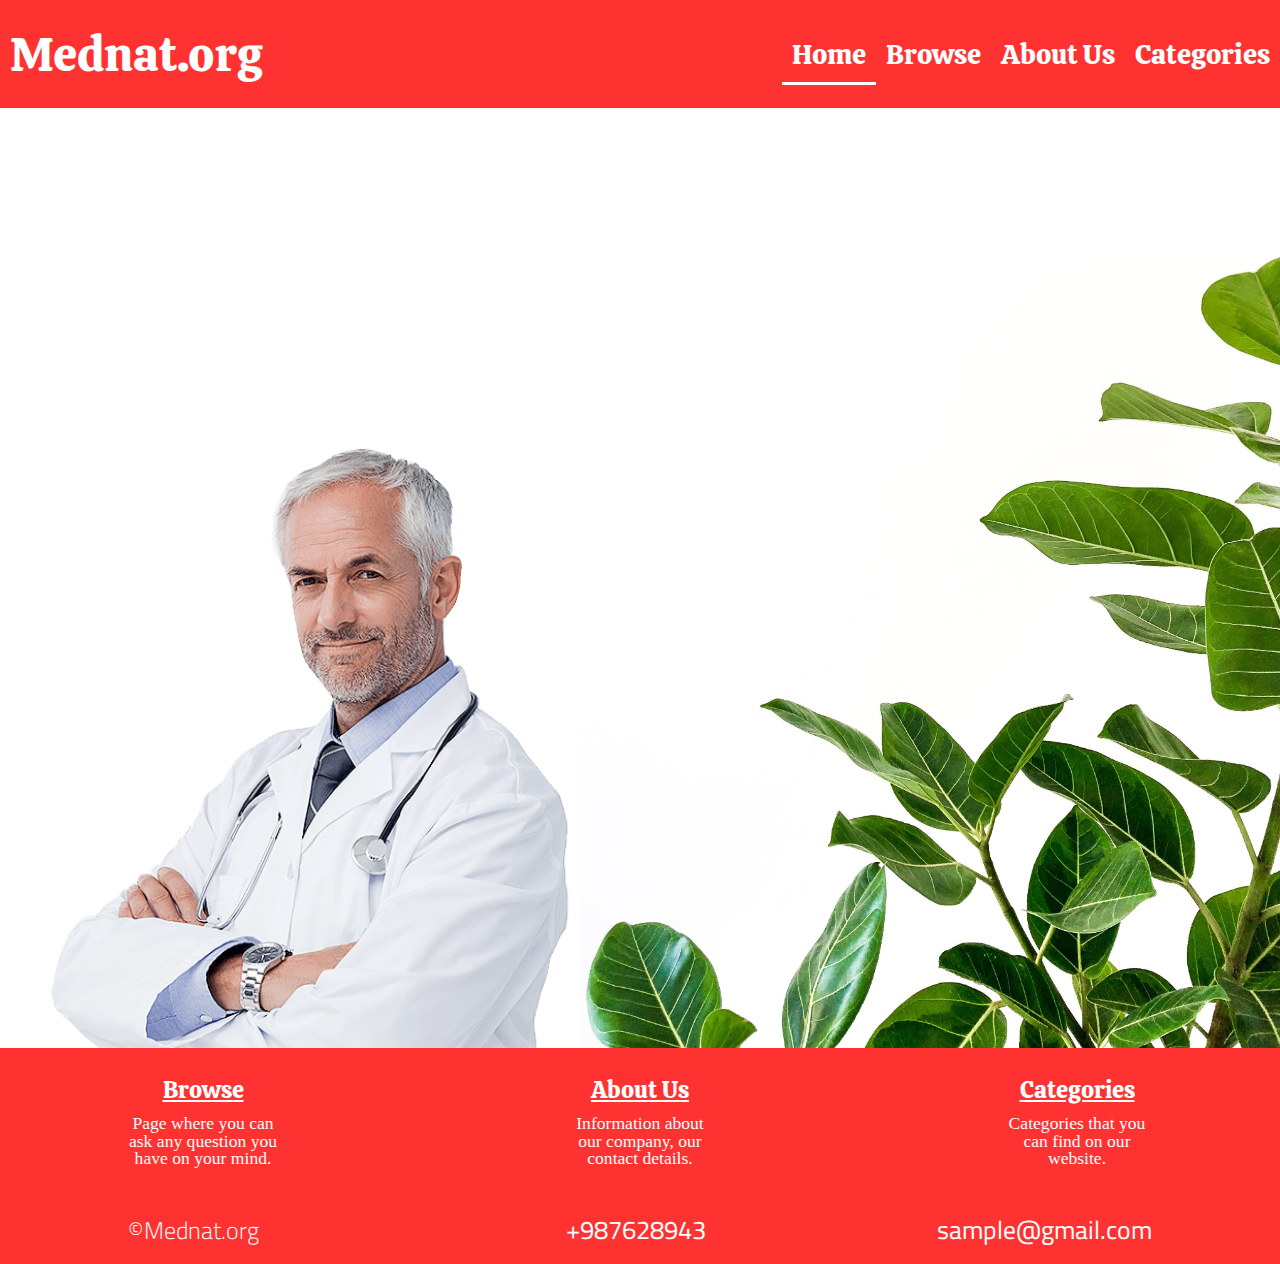
<file: Group 27_Mednat/index.html>
<!DOCTYPE html>
<html lang="en">
<head>
    <meta charset="UTF-8">
    <meta http-equiv="X-UA-Compatible" content="IE=edge">
    <meta name="viewport" content="width=device-width, initial-scale=1.0">
    <title>Homepage</title>
    <link rel="stylesheet" href="reset.css">
    <link rel="stylesheet" href="styles.css">
</head>

<body>
    <!-- Header -->
    <div class = "Header">
        <!-- Logo -->
        <a href ="index.html" class = "Logo">Mednat.org</a>

        <!-- Navigation Bar -->
        <nav>
            <ul class="Navbar">
                <li>
                    <a href="index.html" class="active">Home</a>
                </li>
                <li>
                    <a href="browse.html">Browse</a>
                </li>
                <li>
                    <a href="about_us.html">About Us</a>
                </li>
                <li>
                    <a href="categories.html">Categories</a>
                </li>
            </ul>
        </nav>
        
        <button class="hamburger">
            <div class="bar"></div>
        </button>

        <nav class="mobile-navbar">
            <a href="index.html">Home</a>
            <a href="browse.html">Browse</a>
            <a href="about_us.html">About Us</a>
            <a href="categories.html">Categories</a>
        </nav>
        
    </div>

    <!-- Main Block -->
    <div class="Main_block">
        <img class="Img_doctor" src="Assets/doctor_home.png" alt="Trustworthy doctor">
    
        <!-- Buttons -->
        <ul id='Buttons'>
            <li id="Link-1">
                <a href="results.html" class="Button">Wax Moth</a>
            </li>
            <li id="Link-2">
                <a href="results.html" class="Button">Covid 19 Treatment</a>
            </li>
            <li id="Link-3">
                <a href="results.html" class="Button">Allergies</a>
            </li>
            <li id="Link-4">
                <a href="categories.html" class="Button">Categories</a>
            </li>
        </ul>  
    
        <img src="Assets/plant_home.png" class="Img_leaves" alt="Leaves">
    </div>

    <!-- Footer -->
    <footer>
        <div id="footer-navbar">
            <div class="column Browse">
                <a href="browse.html" class="column-text">
                    Browse
                </a>

                <p class="column-info">
                    Page where you can ask any question you have on your mind.
                </p>
            </div>

            <div class="column About Us">
                <a href="about_us.html" class="column-text">
                    About Us
                </a>

                <p class="column-info">
                    Information about our company, our contact details.
                </p>
            </div>

            <div class="column Categories">
                <a href="categories.html" class="column-text">
                    Categories
                </a>

                <p class="column-info">
                    Categories that you can find on our website.
                </p>
            </div>
        </div>

        <div id="details">
            <h1 id="copyright-text">
                &#169;Mednat.org
            </h1>

            <h1 id="number" class="contact-details">
                +987628943
            </h1>

            <h1 id="email" class="contact-details">
                sample@gmail.com
            </h1>
        </div>
    </footer>

    <script src="Scripts/navbar-slider.js"></script>
</body>
</html>
</file>
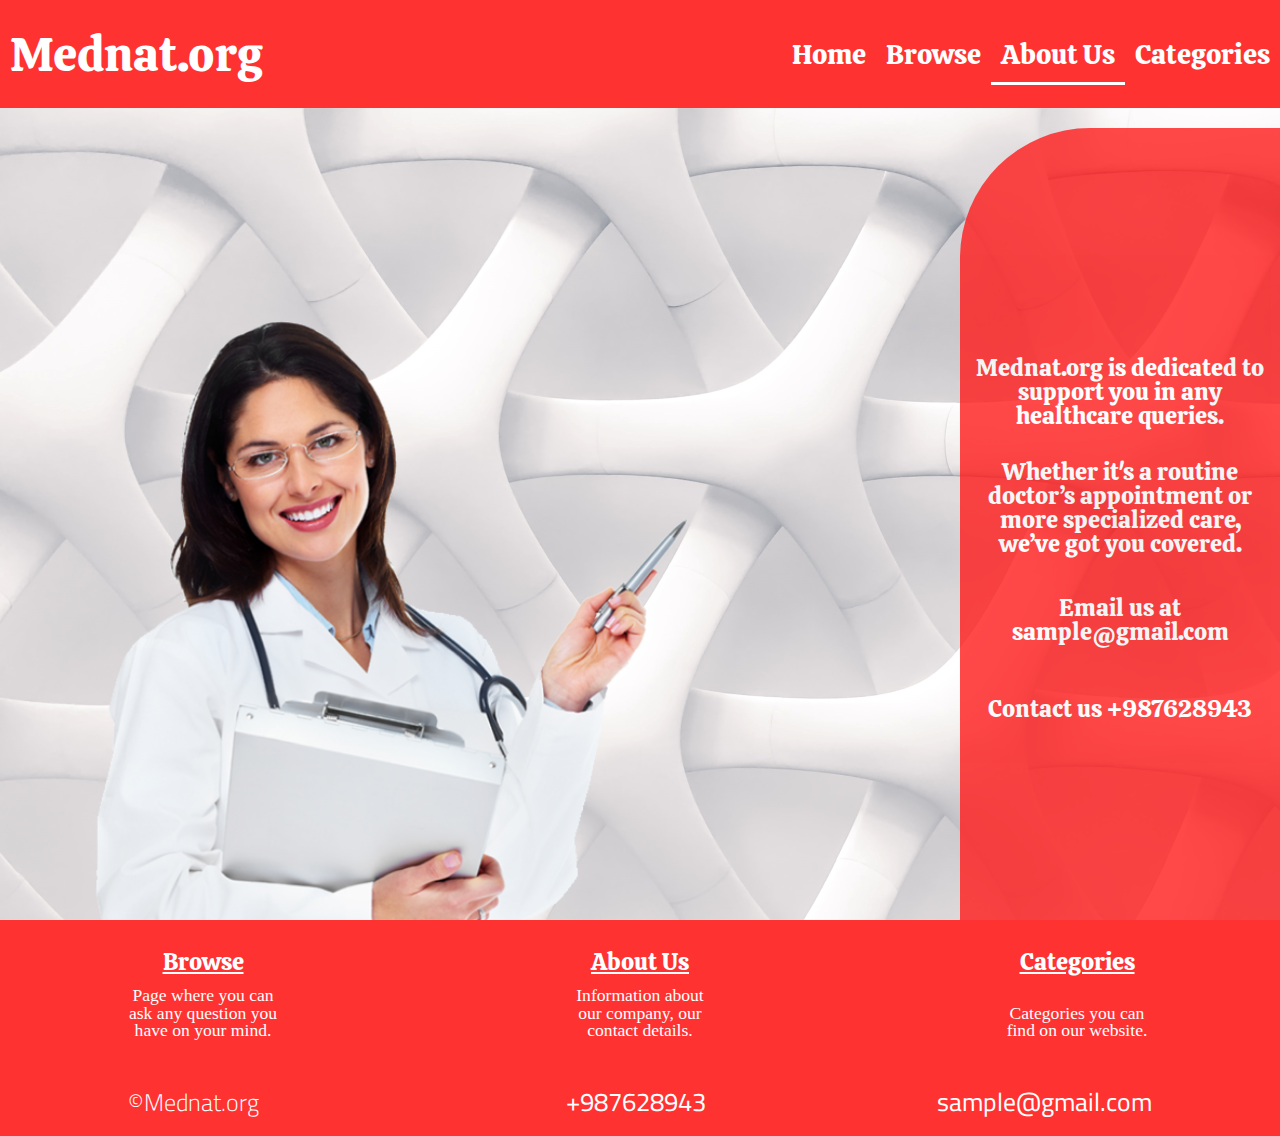
<file: Group 27_Mednat/about_us.html>
<!DOCTYPE html>
<html lang="en">
<head>
    <meta charset="UTF-8">
    <meta http-equiv="X-UA-Compatible" content="IE=edge">
    <meta name="viewport" content="width=device-width, initial-scale=1.0">
    <title>About Us</title>
    <link rel="stylesheet" href="reset.css">
    <link rel="stylesheet" href="styles.css">
</head>
<body>
    <!-- Header -->
    <div class = "Header">
        <!-- Logo -->
        <a href ="index.html" class="Logo">Mednat.org</a>

        <!-- Navigation Bar -->
        <nav>
            <ul class="Navbar">
                <li>
                    <a href="index.html">Home</a>
                </li>
                <li>
                    <a href="browse.html">Browse</a>
                </li>
                <li>
                    <a href="about_us.html" class="active">About Us</a>
                </li>
                <li>
                    <a href="categories.html">Categories</a>
                </li>
            </ul>
        </nav>

        <button class="hamburger">
            <div class="bar"></div>
        </button>

        <nav class="mobile-navbar">
            <a href="index.html">Home</a>
            <a href="browse.html">Browse</a>
            <a href="about_us.html">About Us</a>
            <a href="categories.html">Categories</a>
        </nav>
    </div>

    <!-- Main Block -->
    <div class = "About_us_block Main_block">
        <!-- Doctor Image -->
        <img class = "Img_doctor Img2" src = "Assets/about_us.png" alt = "Trustworthy doctor">

        <div class="Info_about_us">
            <p class = "About_us">
                Mednat.org is dedicated to support you in any healthcare queries.
            </p>
            <p class = "About_us">
                Whether it's a routine doctor’s appointment or more specialized care, we’ve got you covered. 
            </p>

            <div id="contact_info">
                <p id = "e-mail">
                    Email us at
                    sample@gmail.com
                </p>
                <p id = "mobile_number">
                    Contact us
                    +987628943
                </p>
            </div>
        </div>
    </div>

    <!-- Footer -->
    <footer>
        <div id="footer-navbar">
            <div class="column Browse">
                <a href="browse.html" class="column-text">
                    Browse
                </a>

                <p class="column-info">
                    Page where you can ask any question you have on your mind.
                </p>
            </div>

            <div class="column About Us">
                <a href="about_us.html" class="column-text">
                    About Us
                </a>

                <p class="column-info">
                    Information about our company, our contact details.
                </p>
            </div>

            <div class="column Categories">
                <a href="categories.html" class="column-text">
                    Categories
                </a>

                <p class="column-info">
                    Categories you can find on our website.
                </p>
            </div>
        </div>

        <div id="details">
            <h1 id="copyright-text">
                &#169;Mednat.org
            </h1>

            <h1 id="number" class="contact-details">
                +987628943
            </h1>

            <h1 id="email" class="contact-details">
                sample@gmail.com
            </h1>
        </div>
    </footer>

    <script src="Scripts/navbar-slider.js"></script>
</body>
</html>
</file>
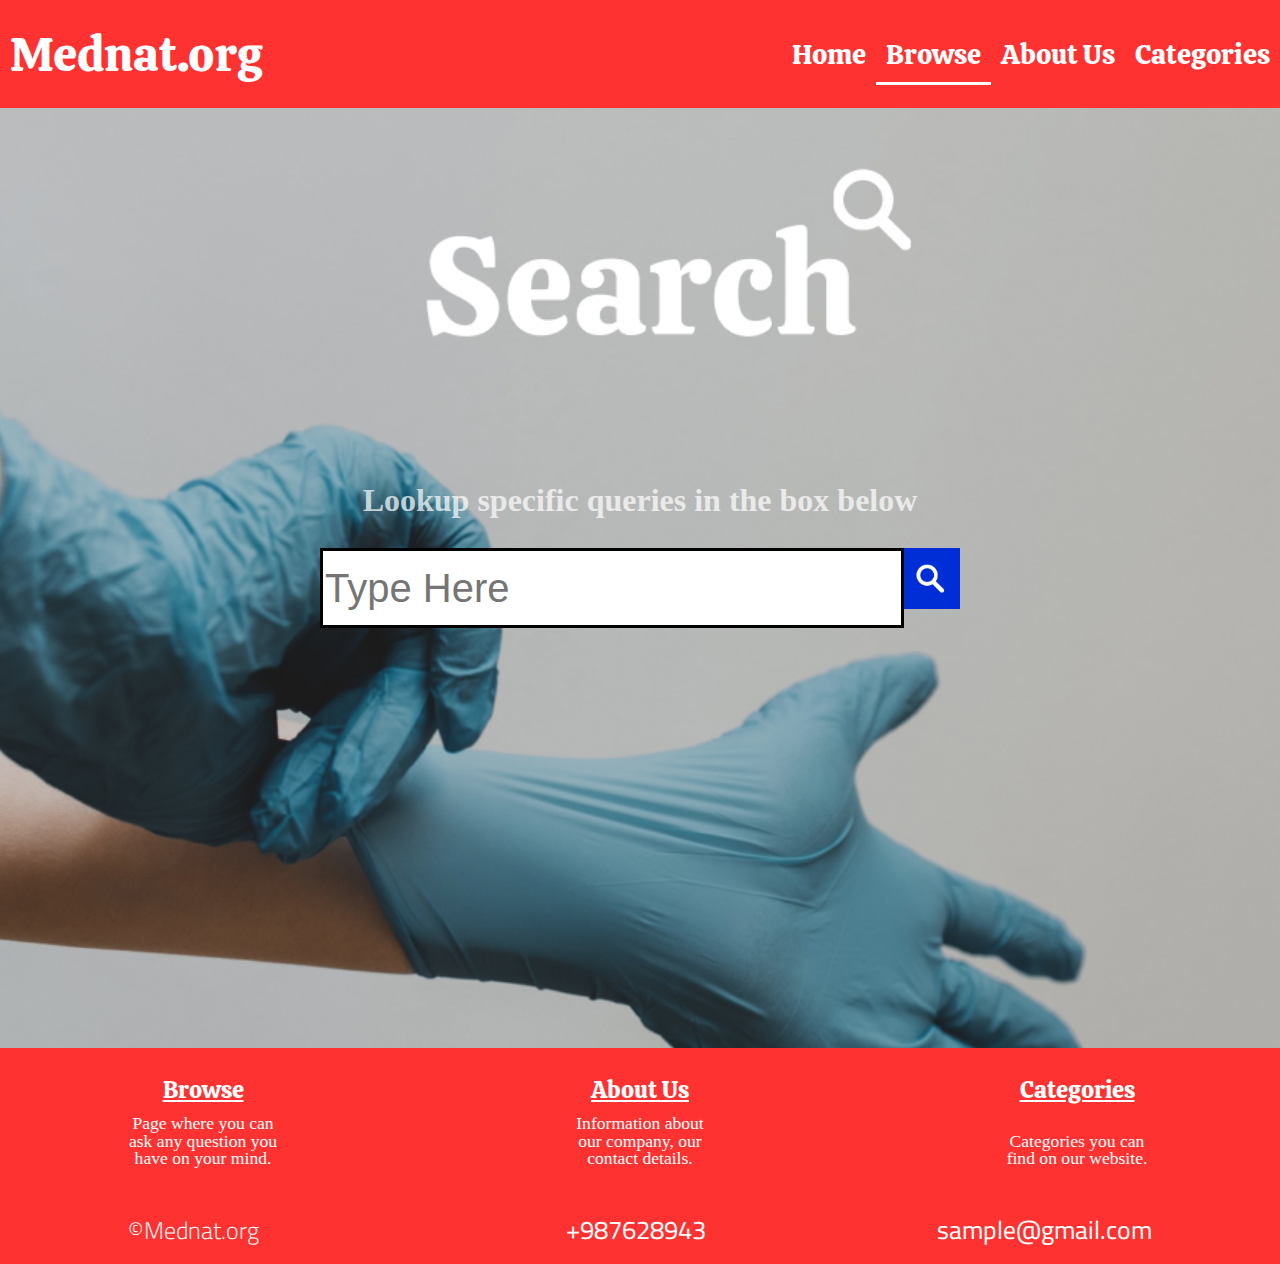
<file: Group 27_Mednat/browse.html>
<!DOCTYPE html>
<html lang="en">
<head>
    <meta charset="UTF-8">
    <meta http-equiv="X-UA-Compatible" content="IE=edge">
    <meta name="viewport" content="width=device-width, initial-scale=1.0">
    <title>About Us</title>
    <link rel="stylesheet" href="reset.css">
    <link rel="stylesheet" href="styles.css">
</head>

<body>
    <!-- Header -->
    <div class = "Header">
        <!-- Logo -->
        <a href ="index.html" class = "Logo">Mednat.org</a>

        <!-- Navigation Bar -->
        <nav>
            <ul class="Navbar">
                <li>
                    <a href="index.html">Home</a>
                </li>
                <li>
                    <a href="browse.html" class="active ">Browse</a>
                </li>
                <li>
                    <a href="about_us.html">About Us</a>
                </li>
                <li>
                    <a href="categories.html">Categories</a>
                </li>
            </ul>
        </nav>
        
        <button class="hamburger">
            <div class="bar"></div>
        </button>

        <nav class="mobile-navbar">
            <a href="index.html">Home</a>
            <a href="browse.html">Browse</a>
            <a href="about_us.html">About Us</a>
            <a href="categories.html">Categories</a>
        </nav>
    </div>

    <div class="Browse_block Main_block">
        <div id="searchContent">
            <div id="searchParagraph">
                <h1 id="searchLogo">
                    Search
                </h1>

                <p>
                    Lookup specific queries in the box below 
                </p>
            </div>

            <form action="https://www.google.com/search" id="searchBar" method="get" name="searchform" target="_blank">
                <input name="sitesearch" type="hidden" value="">
                <input autocomplete="on" class="form-control search" name="q" placeholder="Type Here" required="required"  type="text" id="searchInput">
                <button id="submitButton" type="submit"></button>
            </form>
        </div>
    </div>
    
    <!-- Footer -->
    <footer>
        <div id="footer-navbar">
            <div class="column Browse">
                <a href="browse.html" class="column-text">
                    Browse
                </a>

                <p class="column-info">
                    Page where you can ask any question you have on your mind.
                </p>
            </div>

            <div class="column About Us">
                <a href="about_us.html" class="column-text">
                    About Us
                </a>

                <p class="column-info">
                    Information about our company, our contact details.
                </p>
            </div>

            <div class="column Categories">
                <a href="categories.html" class="column-text">
                    Categories
                </a>

                <p class="column-info">
                    Categories you can find on our website.
                </p>
            </div>
        </div>

        <div id="details">
            <h1 id="copyright-text">
                &#169;Mednat.org
            </h1>

            <h1 id="number" class="contact-details">
                +987628943
            </h1>

            <h1 id="email" class="contact-details">
                sample@gmail.com
            </h1>
        </div>
    </footer>

    <script src="Scripts/navbar-slider.js"></script>
</body>
</html>
</file>
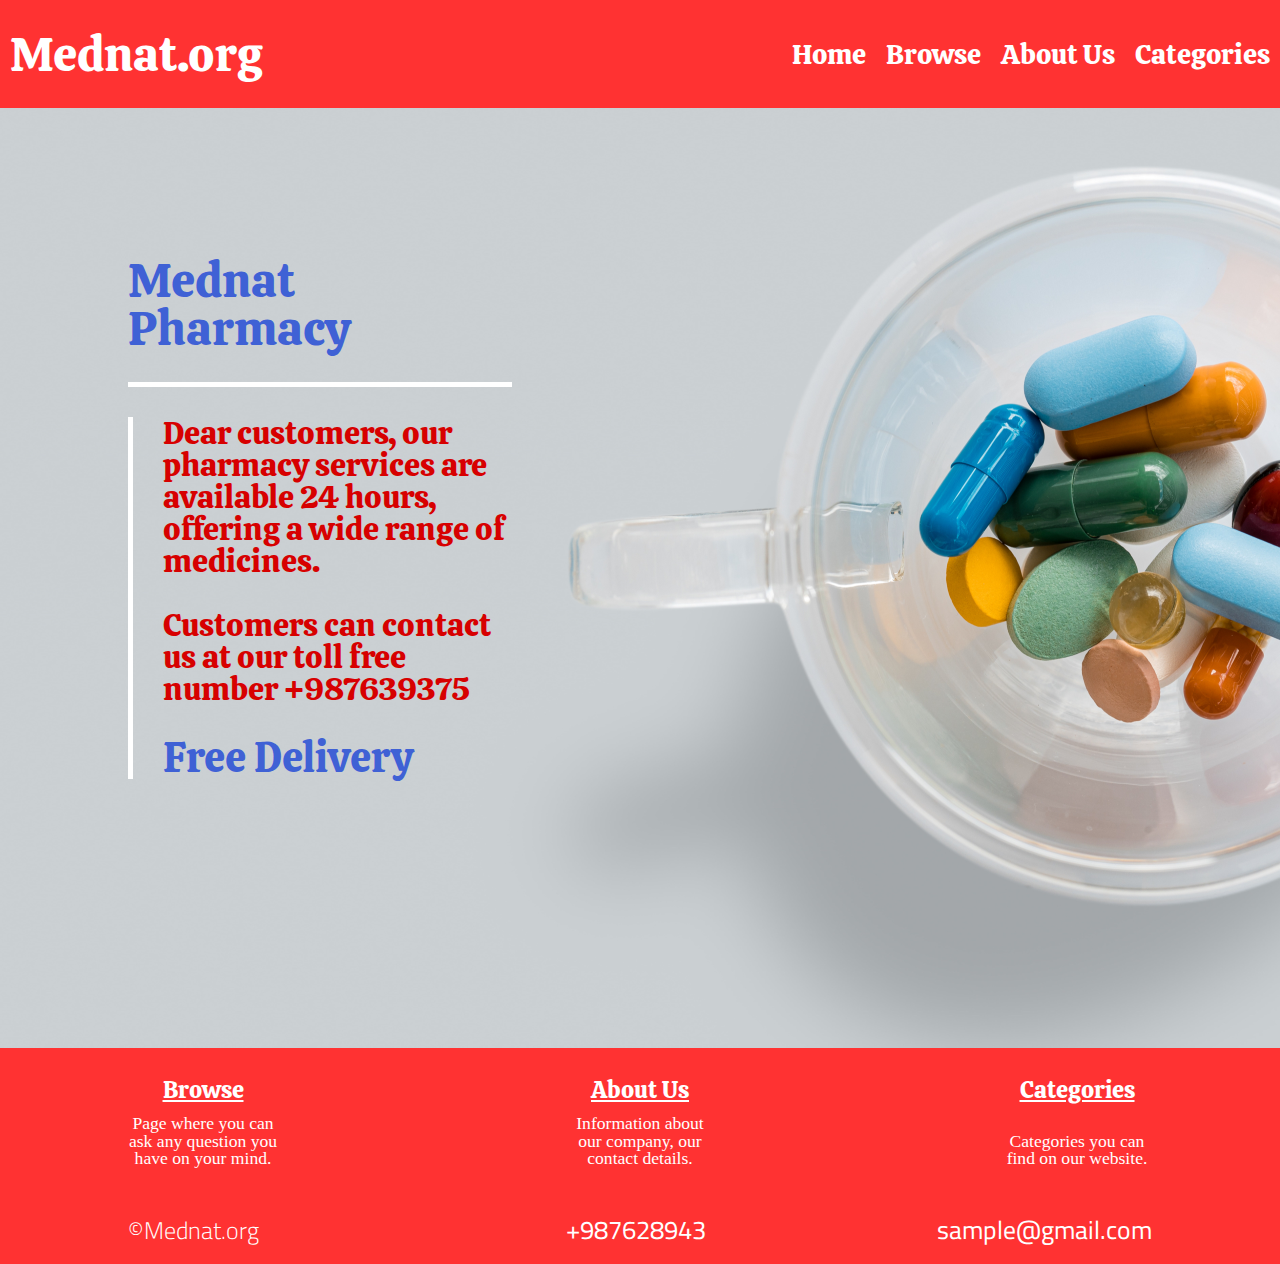
<file: Group 27_Mednat/pharmacy.html>
<!DOCTYPE html>
<html lang="en">
<head>
    <meta charset="UTF-8">
    <meta http-equiv="X-UA-Compatible" content="IE=edge">
    <meta name="viewport" content="width=device-width, initial-scale=1.0">
    <title>Pharmacy</title>
    <link rel="stylesheet" href="reset.css">
    <link rel="stylesheet" href="styles.css">
</head>

<body>
    <!-- Header -->
    <div class = "Header">
        <!-- Logo -->
        <a href ="index.html" class = "Logo">Mednat.org</a>

        <!-- Navigation Bar -->
        <nav>
            <ul class = "Navbar">
                <li>
                    <a href="index.html">Home</a>
                </li>
                <li>
                    <a href="browse.html">Browse</a>
                </li>
                <li>
                    <a href="about_us.html">About Us</a>
                </li>
                <li>
                    <a href="categories.html">Categories</a>
                </li>
            </ul>
        </nav>

        <button class="hamburger">
            <div class="bar"></div>
        </button>

        <nav class="mobile-navbar">
            <a href="index.html">Home</a>
            <a href="browse.html">Browse</a>
            <a href="about_us.html">About Us</a>
            <a href="categories.html">Categories</a>
        </nav>
    </div>

    <!-- Main Block -->
    <div class="Main_block Pharmacy">
        <div id="Mednat-pharmacy">
            <h1 class="pharmacy" id="label">
                Mednat Pharmacy
            </h1>
    
            <p class="pharmacy" id="info">
                Dear customers, our pharmacy services are available 24 hours, offering a wide range of medicines. 
                <br>
                <br>
                Customers can contact us at our toll free number
                +987639375
                
                <br>
                <br>

                <span class="pharmacy" id="delivery">
                    Free Delivery
                </span>
            </p>
        </div>
    </div>

    <!-- Footer -->
    <footer>
        <div id="footer-navbar">
            <div class="column Browse">
                <a href="browse.html" class="column-text">
                    Browse
                </a>

                <p class="column-info">
                    Page where you can ask any question you have on your mind.
                </p>
            </div>

            <div class="column About Us">
                <a href="about_us.html" class="column-text">
                    About Us
                </a>

                <p class="column-info">
                    Information about our company, our contact details.
                </p>
            </div>

            <div class="column Categories">
                <a href="categories.html" class="column-text">
                    Categories
                </a>

                <p class="column-info">
                    Categories you can find on our website.
                </p>
            </div>
        </div>

        <div id="details">
            <h1 id="copyright-text">
                &#169;Mednat.org
            </h1>

            <h1 id="number" class="contact-details">
                +987628943
            </h1>

            <h1 id="email" class="contact-details">
                sample@gmail.com
            </h1>
        </div>
    </footer>

    <script src="Scripts/navbar-slider.js"></script>
</body>

</html>
</file>
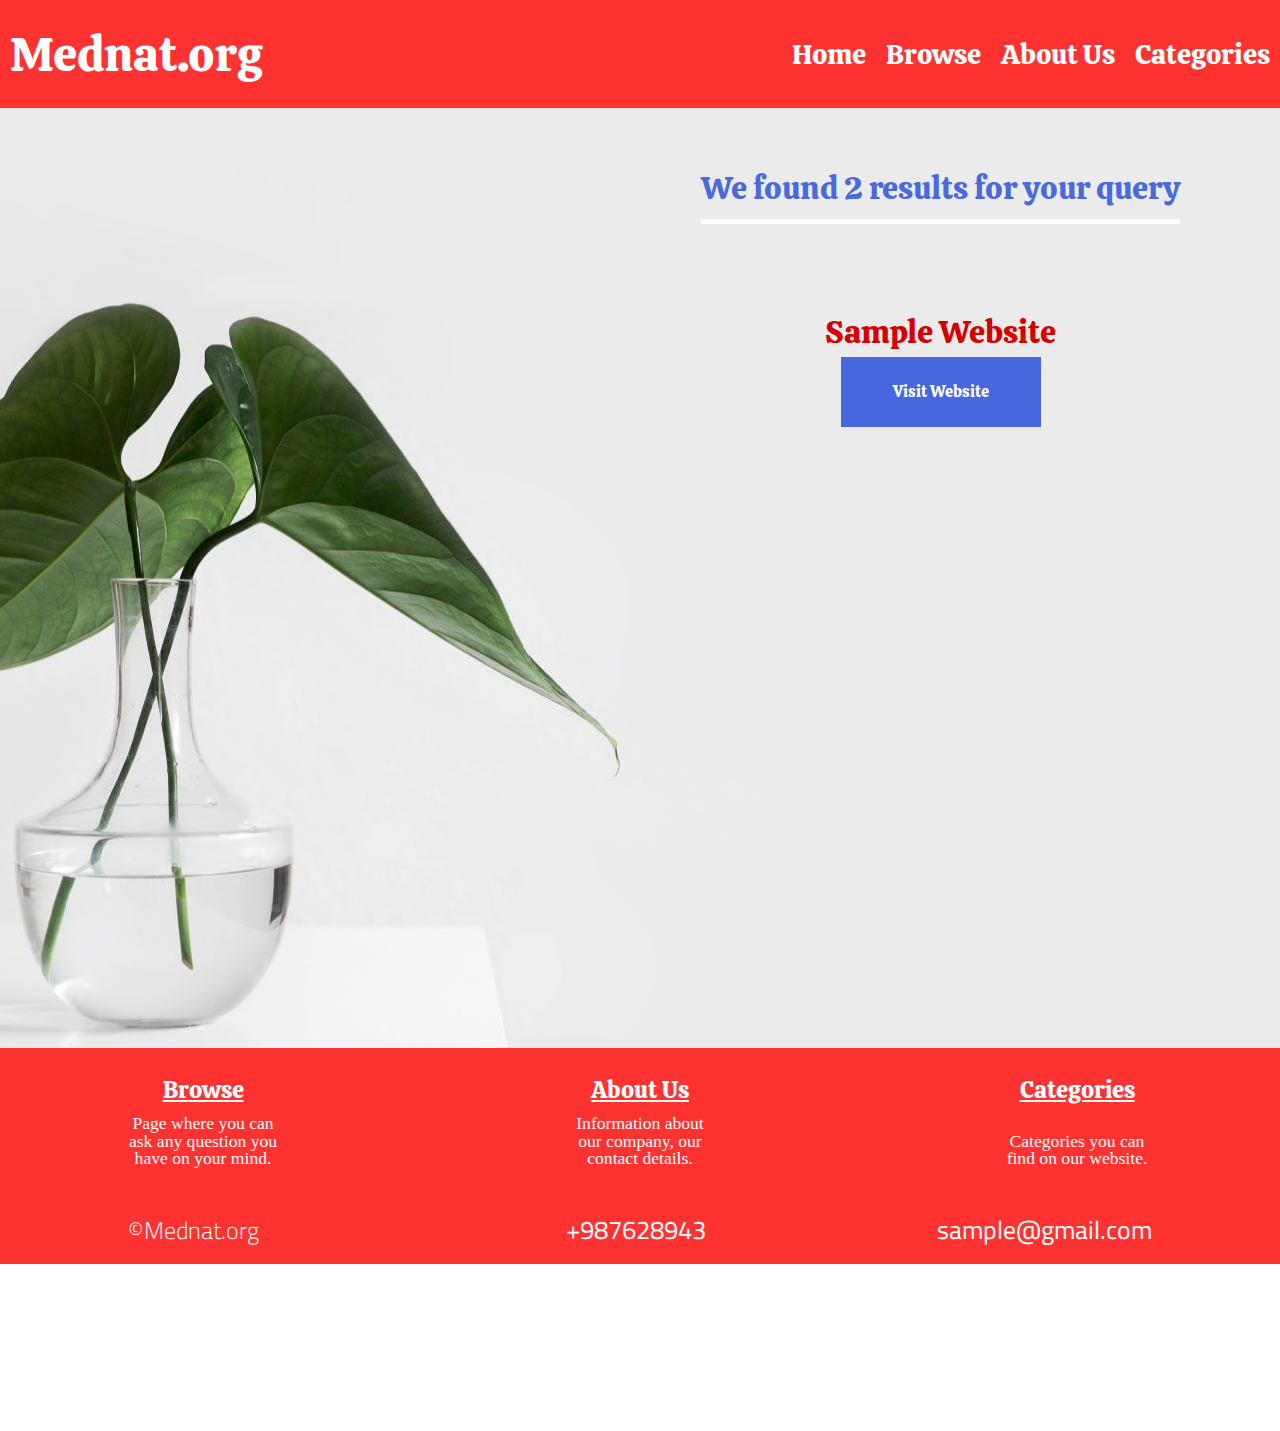
<file: Group 27_Mednat/results.html>
<!DOCTYPE html>
<html lang="en">
<head>
    <meta charset="UTF-8">
    <meta http-equiv="X-UA-Compatible" content="IE=edge">
    <meta name="viewport" content="width=device-width, initial-scale=1.0">
    <title>Results</title>
    <link rel="stylesheet" href="reset.css">
    <link rel="stylesheet" href="styles.css">
</head>

<body>
    <!-- Header -->
    <div class = "Header">
        <!-- Logo -->
        <a href ="index.html" class = "Logo">Mednat.org</a>

        <!-- Navigation Bar -->
        <nav>
            <ul class = "Navbar">
                <li>
                    <a href="index.html">Home</a>
                </li>
                <li>
                    <a href="browse.html">Browse</a>
                </li>
                <li>
                    <a href="about_us.html">About Us</a>
                </li>
                <li>
                    <a href="categories.html">Categories</a>
                </li>
            </ul>
        </nav>

        <button class="hamburger">
            <div class="bar"></div>
        </button>

        <nav class="mobile-navbar">
            <a href="index.html">Home</a>
            <a href="browse.html">Browse</a>
            <a href="about_us.html">About Us</a>
            <a href="categories.html">Categories</a>
        </nav>
    </div>

    <!-- Main Block -->
    <div class="Main_block Results">
        <!-- Wrapper -->
        <div id="results-box">
            <!-- Cards -->
            <ul id="result-cards">   
                <!-- How many results there are -->
                <h1 id="results-number">We found 2 results for your query</h1>

                <li class="result card1">
                    <p class="website-name">Sample Website</p>
                    <button class="visit" type="button" onclick ="dbReminder()" id="demo-button-1">Visit Website</button>
                </li>
                
                <li class="result card2">
                    <p class="website-name">Example-website.com</p>
                    <button class="visit" type="button" onclick ="dbReminder()" id="demo-button-2">Visit Website</button>
                </li>
            </ul>
        </div>

        <script>
            function dbReminder() {

                alert("Sorry, DataBase is still under construction")

            }
        </script>
        
    </div>

    <!-- Footer -->
    <footer>
        <div id="footer-navbar">
            <div class="column Browse">
                <a href="browse.html" class="column-text">
                    Browse
                </a>

                <p class="column-info">
                    Page where you can ask any question you have on your mind.
                </p>
            </div>

            <div class="column About Us">
                <a href="about_us.html" class="column-text">
                    About Us
                </a>

                <p class="column-info">
                    Information about our company, our contact details.
                </p>
            </div>

            <div class="column Categories">
                <a href="categories.html" class="column-text">
                    Categories
                </a>

                <p class="column-info">
                    Categories you can find on our website.
                </p>
            </div>
        </div>

        <div id="details">
            <h1 id="copyright-text">
                &#169;Mednat.org
            </h1>

            <h1 id="number" class="contact-details">
                +987628943
            </h1>

            <h1 id="email" class="contact-details">
                sample@gmail.com
            </h1>
        </div>
    </footer>

    <script src="Scripts/navbar-slider.js"></script>
</body>
</html>
</file>
<file: Group 27_Mednat/styles.css>
/* Google Phonts */
@import url('https://fonts.googleapis.com/css2?family=Calistoga&display=swap');
@import url('https://fonts.googleapis.com/css2?family=Cairo:wght@500&display=swap');

* {
    z-index: 1;
    -webkit-text-size-adjust: auto;

    text-decoration: none;
}

body {
    display: flex;
    flex-direction: column;
}

img {
    width: auto;
    height: 300px;
    max-width: 100%;
}

/* Animations (Keyframes) */
@keyframes transitionPage {
    from {
        opacity: 0;
        transform: translateX(-10px);
    }

    to {
        opacity: 1;
        transform: translateX(0);
    }
}

@keyframes contentTransition {
    from {
        transform: translateX(-60px);
    }
    

    to {
        transform: translateX(0);
    }
}

@keyframes navbarTransition {
    from {
        opacity: 0;
        transform: translateX(-60px);
    }
    

    to {
        opacity: 1;
        transform: translateX(0);
    }
}

@keyframes buttonTransition {
    from {
        transform: translateX(0);
    }

    to {
        transform: translateX(-60px);
    }
}

@keyframes cardsTransition {
    0% {
        transform: translateY(1000px);
        opacity: 0;
    }

    70% {
        transform: translateY(-50px);
        opacity: 0.5;
    }

    100% {
        transform: translateY(0);
        opacity: 1;
        visibility: visible;
    }
}

@keyframes searchTransition {
    from {
        width: 0;
    }

    to {
        width: 100%;
    }
}

@keyframes menuTransition {
    0% {
        left: 100%;
        position: relative;
    }

    100% {
        left: 0;
        visibility: visible;
        position: relative;
    }
}

@keyframes aboutUsTransition {
    0% {
        transform: translateY(1000px);
        opacity: 0;
    }

    100% {
        transform: translateY(0);
        opacity: 0.8;
    }
}

/* Header block */
.Header {
    display: flex;
    position: fixed;
    justify-content: space-between;
    align-items: center;
    flex-direction: row;

    width: 100%;
    height: 12%;
    min-height: 70px;

    z-index: 3;

    background-color: rgb(255, 50, 50)
}

/* Mednat.org */
.Logo {
    min-width: 200px;
    width: 20%;
    height: 100%;
    position: relative;

    display: flex;
    align-items: center;

    padding-left: 10px;

    font-family: 'Calistoga', cursive;
    font-style: normal;
    font-weight: normal;
    font-size: 3em;
    text-decoration: none;

    z-index: 3;

    color: #FFFFFF;
}

/* Navigation Bar */
.Navbar {
    display: flex;
    flex-direction: row;
    justify-content: space-between;

    animation: navbarTransition 1.5s;
}

.Navbar > li > a.active {
    border-bottom: 3px solid #FFFFFF;
}

.Navbar > li > a {
    padding: 10px 10px;

    text-decoration: none;
    font-family: 'Calistoga', cursive;
    font-size: 1.75em;

    color: #FFFFFF;
    
    transition: border-bottom 0.1s ease-out;
}

.Navbar > li > a:hover {
    border-bottom: 3px solid #FFFFFF;
}

/* Navbar slider */
.hamburger {
    display: none;
    position: relative;

    width: 60px;
    height: 70px;

    cursor: pointer;

    z-index: 3;

    appearance: none;
    background: none;
    outline: none;
    border: none;
}

.mobile-navbar {
    display: none;
}

/* Main block(-s) */
.Main_block {
    display: flex;
    flex-direction: row-reverse;
    justify-content: space-between;
    align-items: center;
    position: relative;

    z-index: 0;

    width: 100%;
    height: 88vh;

    padding: 10% 0;
    
    animation: transitionPage 0.75s;
}

.Categories {
    flex-direction: column;
    justify-content: center;
    align-items: center;
}

.Pharmacy {
    flex-direction: row;
    justify-content: space-between;
    align-items: flex-start;

    background: url(Assets/pharmacy.png) center center;
    background-size: fill;
    background-repeat: no-repeat;
}

.Results {
    background: url(Assets/vase_results1.jpg) center center;
    background-size: fill;
    background-repeat: no-repeat;
    background-position: center;
}

.About_us_block {
    background: url(Assets/about_us_background2.png);

    z-index: 0;

    padding-bottom: 0;
}

.Browse_block {
    display: flex;
    flex-direction: row;
    justify-content: center;
    align-items: center;

    background: url(Assets/browse_search.png);
    background-size: cover;
    background-repeat: no-repeat;
    background-position: center;
}

.Img_doctor {
    position: absolute;
    bottom: 0;
    left: 0;

    width: 600px;
    height: 600px;
}

.Img2 {
    left: 7%;
}

/* Buttons (Wax Moth, Covid 19 and etc. */
#Buttons {
    display: flex;
    flex-direction: column;

    min-width: 320px;
    min-height: 250px;
    width: 35%;
    height: 85%;

    animation: contentTransition 1.5s
}

#Buttons > li {
    display: block;

    width: 100%;
    height: 100%;

    box-shadow: inset 0 0 0 0 #D70000;
    transition: ease-out 0.5s;

    background-color: rgba(0, 47, 215, 0.7);

    border-radius: 25px 0 0 25px;

    visibility: hidden;
}

#Buttons > li:not(:last-child) {
    margin-bottom: 5%;
}

#Buttons > li > a {
    display: flex;
    align-items: center;
    
    height: 100%;

    text-decoration: none;
    font-family: 'Calistoga', cursive;
    font-size: 2.2em;
    padding: 0 5%;

    color: #FFFFFF; 
}

#Buttons > li:hover{
    box-shadow: inset 34rem 0 0 0 rgb(255, 50, 50);
}

#Link-1 {
    animation: menuTransition 1s forwards;
    animation-delay: 0s;
}

#Link-2 {
    animation: menuTransition 1s forwards;
    animation-delay: 0.15s;
}

#Link-3 {
    animation: menuTransition 1s forwards;
    animation-delay: 0.25s;
}

#Link-4 {
    animation: menuTransition 1s forwards;
    animation-delay: 0.30s;
}

/* Buttons' background */
.Img_leaves {
    position: absolute;
    z-index: -1;

    width: 700px;
    height: 800px;

    bottom: 0;
    right: 0;
}

/* About Us Info Block */
.Info_about_us {
    display: flex;
    flex-direction: column;
    justify-content: center;
    align-items: center;

    min-width: 300px;
    height: 100%;
    width: 25%;

    border-radius: 130px 0 0 0;

    font-family: 'Calistoga', cursive;
    font-size: 1.5em;

    color: #FFFFFF;
    background-color: rgb(255, 27, 27);
    opacity: 80%;

    animation: aboutUsTransition 1.5s
}

#contact_info {
    margin-top: 20%;

    text-align: center;
}

.About_us {
    text-align: center;

    padding: 5%;
}

.About_us:not(:last-child) {
    position: relative;
    top: 5%;
    padding-bottom: 5%;
}

#e-mail{
    width: 267px;
}

#mobile_number {
    width: 267px;

    margin-top: 20%;
    margin-bottom: 10%;
}

#submitButton {
    width: 60.5px;
    height: 60.5px;

    background: url(Assets/browse_searchicon.png) center center;
    background-size: cover;

    border: none;

    z-index: 1;
}

#searchLogo {
    display: none;
}

/* SearchBar */
#searchInput {
    width: 100%;
    height: 90%;

    border: 3px solid black;
    border-radius: 0;

    font-size: 2.5em;
}

#searchBar {
    display: flex;
    flex-direction: row;

    width: 100%;
    height: 100%;

    animation: searchTransition 1.5s;
}

#searchContent {
    width: 50%;
    height: 10%;
}

#searchParagraph {
    text-align: center;
    margin-bottom: 5%;

    font-size: 2rem;
    font-weight: bold;

    color: #FFFFFF;
    opacity: 70%;
}

/* Slideshow (Categories Slides) */
.slider {
    display: flex;
    justify-content: center;
    align-items: center;

    width: 767px;
    height: 464px;
}

.slides {
    width: 78.1%;
    
    display: flex;
    flex-direction: row;
    align-items: center;

    overflow: hidden;
}

.slides input {
    display: none;
}

.slide {
    display: flex;
    flex-direction: column;
    justify-content: center;
    align-items: center;
    
    transition: 2s;
}

/* Category Cards */
.categoryName {
    display: flex;
    flex-direction: row;
    justify-content: center;
    align-items: center;

    width: 100%;
    height: 2em;

    border-radius: 0 0 15px 15px;

    text-align: center;
    text-decoration: none;
    font-size: 2em;
    font-weight: bold;

    background-color: rgb(255, 50, 50);
    color: white;

    transition: 0.3s;
}

.categoryName:hover{
    background-color: #D70000;
}

.category {
    width: 600px;
    height: 400px;

    border-radius: 15px 15px 0 0;
}

.photo_1 {
    background: url(Assets/medical_equipment2.png) center center;
    background-size: 100%;
    background-repeat: no-repeat;
}

.photo_2 {
    background: url(Assets/viruses.png) center center;
    background-size: 100%;
    background-repeat: no-repeat;

    width: 594px;
    height: 394px;

    border: 3px solid #D70000;
}

.photo_3 {
    background: url(Assets/stds.png) center center;
    background-size: 100%;
}

.photo_4 {
    background: url(Assets/pharmacy_category.png) center center;
    background-size: 100%;
}

/* Manual Navigation for Slider */
.manual-navigation {
    position: absolute;
    display: flex;
    justify-content: center;

    width: 607px;
    height: 1%;

    margin-top: -537.6px;
}

.manual-btn {
    border: 2px solid #D70000;
    padding: 5px;
    border-radius: 10px;

    cursor: pointer;

    transition: 0.5s;

    margin-bottom: 5px;
}

.manual-btn:not(:last-child) {
    margin-right: 40px;
}

.manual-btn:hover {
    background: #D70000;
}

#radio1:checked ~ .first {
    margin-left: 0;
}

#radio2:checked ~ .first {
    margin-left: -600px;
}

#radio3:checked ~ .first {
    margin-left: -1200px;
}

#radio4:checked ~ .first {
    margin-left: -1800px;
}

/* Automated Navigation */
.automatic-navigation {
    position: absolute;
    display: flex;
    justify-content: center;

    width: 607px;
    height: 1%;
    margin-top: -537.6px;
}

.automatic-navigation div:not(:last-child) {
    margin-right: 40px;
}

.automatic-navigation div {
    border: 1.9px solid #D70000;
    border-radius: 10px;
    padding: 5px;

    transition: 1s;
}

#radio1:checked ~ .automatic-navigation .auto-btn1 {
    background: #D70000;
}

#radio2:checked ~ .automatic-navigation .auto-btn2 {
    background: #D70000;
}

#radio3:checked ~ .automatic-navigation .auto-btn3 {
    background: #D70000;
}

#radio4:checked ~ .automatic-navigation .auto-btn4 {
    background: #D70000;
}

/* Footer */
footer {
    position: relative;
    display: flex;
    flex-direction: column;
    justify-content: center;
    align-items: center;

    width: 100%;
    height: 100%;

    padding: 20px 0;

    background: rgb(255, 50, 50);
}

/* Page Columns */
#footer-navbar {
    display: flex;
    flex-direction: row;
    justify-content: space-between;
    align-items: center;

    width: 80%;
}

.column {
    display: flex;
    flex-direction: column;
    justify-content: space-between;
    align-items: center;

    height: 100px;
    width: 150px;
}

.column-text {
    font-family: 'Calistoga', cursive;
    font-size: 1.5rem;
    text-align: center;

    padding: 10px;

    color: #FFFFFF;

    text-decoration: underline;
}
.column-info {
    text-align: center;
    font-size: 1.1em;

    color: #FFFFFF;
}

/* Details Block */
#details {
    position: relative;
    display: flex;
    flex-direction: row;
    justify-content: space-between;
    align-items: center;

    width: 80%;

    margin-top: 50px;
}

.contact-details {
    font-size: 1.6em;
    font-family: 'Cairo', sans-serif;
    text-align: center;
    
    color: #FFFFFF;
}

#number {
    width: 65px;
}

#copyright-text {
    font-size: 1.5rem;
    font-family: 'Cairo', sans-serif;
    font-weight: 300;

    color: #FFFFFF;
}

/* pharmacy.html */
#Mednat-pharmacy {
    display: flex;
    flex-direction: column;
    justify-content: space-between;

    min-width: 345px;
    min-height: 500px;
    height: 60%;
    width: 30%;

    margin-top: 10%;
    margin-left: 10%;
}

/* Text class and id-s */
.pharmacy {
    font-family: 'Calistoga', cursive;
    font-size: 2em;

    color: rgba(0, 47, 215, 0.7);
}

#delivery {
    font-size: 1.3em;
}

#label{
    font-size: 3em;

    border-bottom: 5px solid #FFFFFF;
    padding-bottom: 30px;
}

#info {
    color: #D70000;

    border-left: 5px solid #FFFFFF;
    padding-left: 30px;
    margin-top: 30px;
}

/* results.html */
#results-box {
    height: 100%;

    margin-right: 100px;

    font-family: 'Calistoga', cursive;
}

#result-cards {
    display: flex;
    flex-direction: column;
    justify-content: space-around;
    align-items: center;

    height: 70%;
}

.result {
    position: relative;
    display: flex;
    flex-direction: column;
    justify-content: space-around;
    align-items: center;

    height: 120px;

    animation: cardsTransition 0.5s ease forwards;
}

.card2 {
    visibility: hidden;
    animation-delay: 0.2s;
}

.website-name {
    font-size: 2em;

    color: #D70000;
}

.visit {
    width: 200px;
    height: 70px;

    border: none;

    font-size: 1em;
    font-family: 'Calistoga', cursive;

    color: #FFFFFF;
    background-color: rgba(0, 47, 215, 0.7);

    transition: width 0.2s ease-out, height 0.2s ease-out;
}

.visit:hover {
    width: 225px;
    height: 77.5px;
}

#results-number {
    font-size: 2em;

    border-bottom: 5px solid #FFFFFF;
    padding-bottom: 15px;

    color: rgba(0, 47, 215, 0.7);
}

@media screen and (max-width: 1200px) {
    #Buttons > li > a {
        font-size: 2em;
    }

    footer > #footer-navbar > .column > .column-text {
        font-size: 1.2em;
    }

    #Mednat-pharmacy {
        font-size: 0.9em;
    }
}

@media screen and (max-width: 960px) {
    .Main_block {
        flex-direction: row;
        justify-content: center;
        align-items: center;
    }

    .Pharmacy {
        flex-direction: row;
        justify-content: space-between;
        align-items: flex-start;
    }

    .Results {
        flex-direction: row-reverse;
    }

    .visit {
        transition: background-color 0.2s ease-out;
    }

    .visit:hover {
        background-color: rgb(26, 71, 236);
        width: 200px;
        height: 70px;
    }

    #results-box {
        margin: 0;
    }

    .Navbar {
        display: none;
    }

    .hamburger {
        display: block;
    }

    .hamburger .bar, .hamburger::after, .hamburger::before {
        display: block;
        
        width: 100%;
        height: 5px;
        
        content: '';
    
        margin: 6px 0;
    
        transition: 0.4s;

        z-index: 3;
    
        background-color: #FFFFFF;
    }

    .hamburger.is-active::before {
        transform: rotate(-45deg) translate(-8px, 6px);

        background-color: rgb(255, 50, 50);
    }

    .hamburger.is-active::after {
        transform: rotate(45deg) translate(-8px, -8px);

        background-color: rgb(255, 50, 50);
    }

    .hamburger.is-active > .bar {
        opacity: 0;

        background-color: rgb(255, 50, 50);
    }

    .Logo.is-active {
        color: rgb(255, 50, 50);
    }

    .mobile-navbar {
        display: block;
        position: fixed;
        top: 0;
        left: 100%;
    
        width: 100%;
        min-height: 100vh;
    
        padding-top: 20%;
    
        z-index: 2;
    
        background-color: #FFFFFF;

        transition: left 0.3s ease-out;
    }

    .mobile-navbar.is-active {
        left: 0;
    }

    .mobile-navbar > a {
        display: block;
        text-align: center;

        width: 40%;
        min-width: 310px;

        margin: auto;
        margin-bottom: 16px;
        padding: 20px 16px;

        font-size: 2em;
        font-family: 'Calistoga', cursive;

        color: #FFFF;
        background-color: rgb(57, 95, 233);

        transition: background-color 0.2s ease-out; 
    }

    .mobile-navbar > a:hover {
        background-color: rgb(0, 61, 230);
    }

    #Buttons {
        width: 70%;
    }

    #Buttons > li {
        border-radius: 0;

        background-color: rgb(57, 95, 233);

        transition: background-color 0.2s ease-in-out;
    }

    #Buttons > li:hover {
        background-color: rgb(255, 50, 50);
        box-shadow: inset 0 0 0 0;

    }

    #Buttons > li > a {
        justify-content: center;

        font-size: 2.5em;
    }

    .Img_doctor {
        display: none;
    }

    .Info_about_us{
        border-radius: 0;

        width: 100%;
        height: 100vh;

        font-size: 2em;

        background: none;
        color: rgb(36, 78, 231);

        animation: none;
    }

    #contact_info {
        margin-top: 10%;
    }

    footer {
        font-size: 1em;
    }

    footer > #details > h1{
        font-size: 1.2em;
    }
}

@media screen and (max-width: 700px) {
    #results-box {
        margin-top: 100px;
    }

    .slider {
        width: 576px;
        height: 300px;
    }

    .category {
        width: 450px;
        height: 300px;
    }

    .photo_2 {
        width: 444px;
        height: 291px;
    }
    
    .manual-navigation {
        width: 460.5px;

        margin-top: -400px;
    }

    .automatic-navigation {
        width: 460.5px;

        margin-top: -400px;
    }

    #radio1:checked ~ .first {
        margin-left: 0;
    }
    
    #radio2:checked ~ .first {
        margin-left: -450px;
    }
    
    #radio3:checked ~ .first {
        margin-left: -900px;
    }
    
    #radio4:checked ~ .first {
        margin-left: -1350px;
    }

    .categoryName {
        font-size: 1.3em;
    }

    #Buttons { 
        margin-top: 40px;
    }

    #Buttons > li > a {
        font-size: 2.2em;
    }

    #searchBar {
        font-size: 0.7em;
    }

    #searchParagraph {
        font-size: 1.5em;
    }
}

@media screen and (max-width: 600px) {
    #Buttons {
        height: 400px;
    }

    #Buttons > li > a {
        font-size: 2em;
    }

    .Logo {
        font-size: 2.5em;
    }

    .slider {
        width: 384px;
        height: 200px;
    }
    
    .category {
        width: 300px;
        height: 200px;
    }

    .photo_2 {
        width: 294px;
        height: 194px;
    }
    
    .manual-btn {
        padding: 3px;
    }

    .automatic-navigation > div {
        padding: 3px;
    }
    
    .manual-navigation {
        width: 307px;

        margin-top: -337px;
    }

    .automatic-navigation {
        width: 307px;

        margin-top: -337px;
    }

    #radio1:checked ~ .first {
        margin-left: 0;
    }
    
    #radio2:checked ~ .first {
        margin-left: -300px;
    }
    
    #radio3:checked ~ .first {
        margin-left: -600px;
    }
    
    #radio4:checked ~ .first {
        margin-left: -900px;
    }

    .categoryName {
        font-size: 1.3em;
    }

    footer > #footer-navbar > .column {
        width: 100px;
    }

    footer > #details > h1 {
        font-size: 1em;
    }

    #Buttons { 
        margin-top: 60px;
    }
}

@media screen and (max-width: 500px) {
    footer {
        font-size: 0.8em;
    }

    .column {
        max-width: fit-content;
        height: fit-content;
    }

    .column-info {
        display: none;
    }

    .column-text {
        padding: 0;
    }

    #details {
        margin-top: 25px;
    }

    #Mednat-pharmacy {
        font-size: 0.8em;

        min-width: 245px;
    }

    #results-box {
        font-size: 0.8em;
    }

    .visit {
        width: 170px;
        height: 70px;
    }

    .visit:hover {
        width: 170px;
    }

    #searchLogo {
        display: block;
        position: relative;

        bottom: 25px;

        font-size: 200%;
        font-family: 'Calistoga', cursive;

        color: #000000;
    }

    .Browse_block {
        background: none;
        background: url(Assets/plant_home.png) center center;
        background-size: 220%;
    }

    #searchParagraph > p {
        display: none;
    }
}

@media screen and (max-width: 400px) {
    #Buttons {
        min-width: 200px;
        height: 350px;

        font-size: 0.7em;
    }

    .Logo {
        font-size: 2em;
    }

    .Info_about_us {
        font-size: 1.7em;
    }

    #results-number {
        font-size: 1.5em;
    }

    .slider {
        width: 256px;
        height: 133.3px;
    }

    #results-box {
        margin-top: 100px;
    }

    .category {
        width: 200px;
        height: 133.3px;
    }

    .photo_2 {
        width: 193px;
        height: 129.3px;
    }

    .photo_3 {
        width: 201px;
    }
    
    .mobile-navbar > a {
        min-width: 200px;

        font-size: 1.5em;
    }

    .manual-btn:not(:last-child) {
        margin-right: 20px;
    }

    .automatic-navigation > div:not(:last-child) {
        margin-right: 20px;
    }

    .manual-navigation {
        width: 204.6px;

        margin-top: -260px;
    }

    .automatic-navigation {
        width: 204.6px;

        margin-top: -260px;
    }

    #radio1:checked ~ .first {
        margin-left: 0;
    }
    
    #radio2:checked ~ .first {
        margin-left: -200px;
    }
    
    #radio3:checked ~ .first {
        margin-left: -400px;
    }
    
    #radio4:checked ~ .first {
        margin-left: -600px;
    }

    #searchBar {
        font-size: 0.4em;
    }

    #Mednat-pharmacy {
        margin-top: 80px;
    }
}

@media screen and (max-width: 320px) {
    footer {
        font-size: 0.7em;
    }

    #details {
        font-size: 0.8em;
    }

    #Buttons > li > a {
        font-size: 1.6em;
    }

    .Info_about_us {
        font-size: 1.4em;
    }

    .website-name {
        font-size: 1.5em;
    }

    #results-number {
        font-size: 1.2em;
    }

    #searchLogo {
        font-size: 150%;
    }
}
</file>
